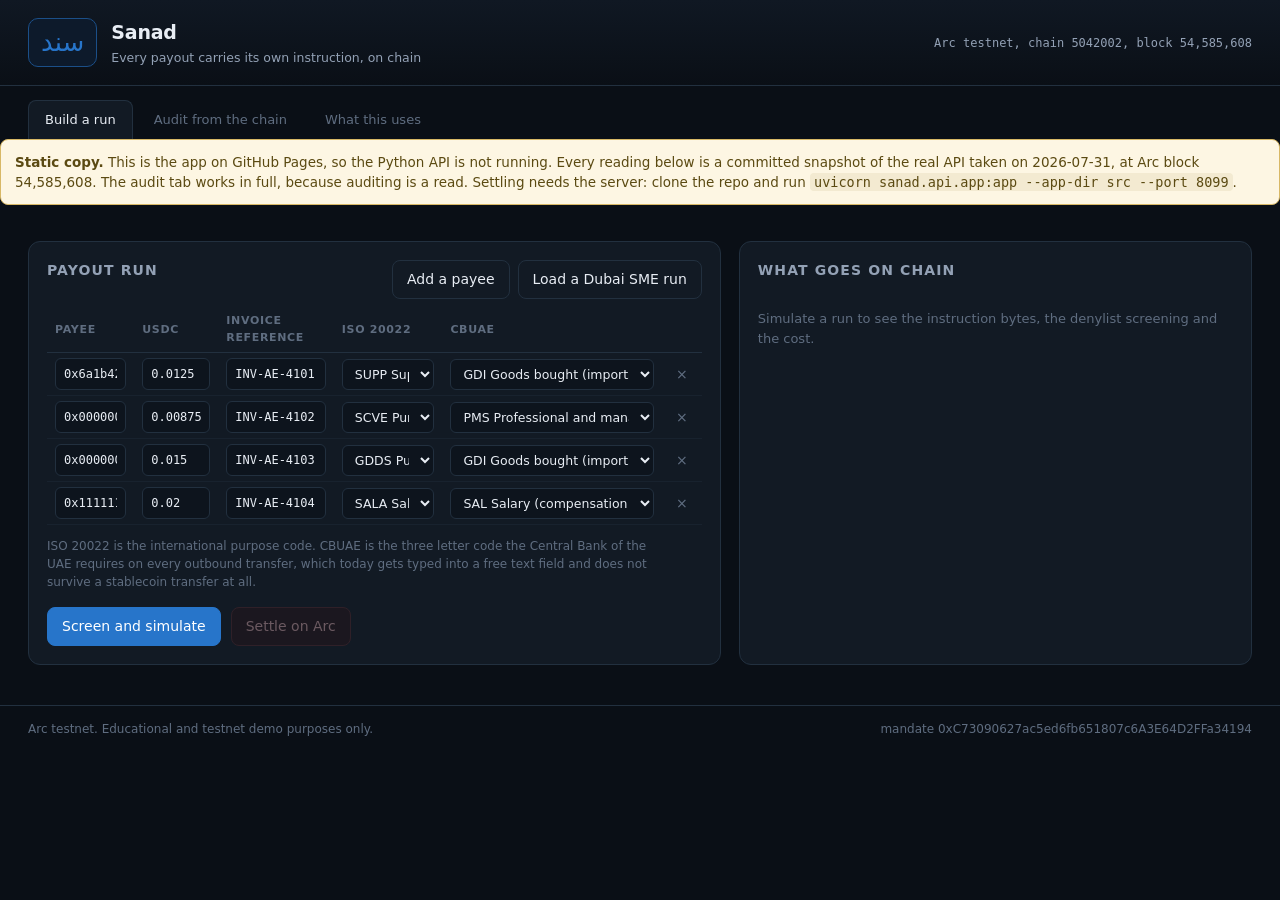
<file: docs/index.html>
<!doctype html>
<html lang="en">
<head>
<meta charset="utf-8" />
<meta name="viewport" content="width=device-width, initial-scale=1" />
<title>Sanad, proof carrying payouts on Arc</title>
<link rel="stylesheet" href="styles.css" />
</head>
<body>
<script>window.SANAD_STATIC = true;</script>
<header>
  <div class="brand">
    <span class="mark">سند</span>
    <div>
      <h1>Sanad</h1>
      <p>Every payout carries its own instruction, on chain</p>
    </div>
  </div>
  <div class="chain" id="chain">connecting to Arc</div>
</header>

<nav class="tabs">
  <button class="tab active" data-view="build">Build a run</button>
  <button class="tab" data-view="audit">Audit from the chain</button>
  <button class="tab" data-view="stack">What this uses</button>
</nav>

<div class="static-note">
  <b>Static copy.</b> This is the app on GitHub Pages, so the Python API is not running.
  Every reading below is a committed snapshot of the real API taken on 2026-07-31, at Arc
  block 54,585,608. The audit tab works in full, because auditing is a read. Settling needs
  the server: clone the repo and run
  <code>uvicorn sanad.api.app:app --app-dir src --port 8099</code>.
</div>
<main>
  <!-- BUILD ------------------------------------------------------------------->
  <section id="view-build" class="view active">
    <div class="grid">
      <div class="panel">
        <div class="panel-head">
          <h2>Payout run</h2>
          <div class="row-actions">
            <button id="add-row" class="ghost">Add a payee</button>
            <button id="load-sample" class="ghost">Load a Dubai SME run</button>
          </div>
        </div>
        <table id="payees">
          <thead>
            <tr>
              <th>Payee</th><th>USDC</th><th>Invoice reference</th>
              <th>ISO 20022</th><th>CBUAE</th><th></th>
            </tr>
          </thead>
          <tbody></tbody>
        </table>
        <p class="note">
          ISO 20022 is the international purpose code. CBUAE is the three letter code the
          Central Bank of the UAE requires on every outbound transfer, which today gets
          typed into a free text field and does not survive a stablecoin transfer at all.
        </p>
        <div class="actions">
          <button id="preview" class="primary">Screen and simulate</button>
          <button id="settle" class="danger" disabled>Settle on Arc</button>
        </div>
      </div>

      <div class="panel">
        <h2>What goes on chain</h2>
        <div id="preflight" class="empty">Simulate a run to see the instruction bytes,
          the denylist screening and the cost.</div>
      </div>
    </div>
    <div class="panel" id="settled-panel" hidden>
      <h2>Settled</h2>
      <div id="settled"></div>
    </div>
  </section>

  <!-- AUDIT ------------------------------------------------------------------->
  <section id="view-audit" class="view">
    <div class="panel wide">
      <div class="panel-head">
        <div>
          <h2>Rebuild the ledger from Arc</h2>
          <p class="sub">No database is consulted, because there is not one. Three log
            queries and one transaction read per run, then arithmetic.</p>
        </div>
        <div class="row-actions">
          <button id="rebuild" class="primary">Rebuild from Arc</button>
          <button id="wipe" class="ghost">Clear this view</button>
        </div>
      </div>
      <div id="verdict" class="verdict" hidden></div>
      <div id="ledger" class="empty">Nothing loaded. Press rebuild.</div>
    </div>
    <div class="grid">
      <div class="panel">
        <h2>By purpose code</h2>
        <div id="purposes" class="empty">Rebuild first.</div>
      </div>
      <div class="panel">
        <h2>Counterparty history</h2>
        <p class="sub">Repeat, on time settlement to the same counterparty is what a
          lender reads as credit history. This is derived, not stored.</p>
        <div id="counterparties" class="empty">Rebuild first.</div>
      </div>
    </div>
    <div class="panel wide">
      <h2>Find a payment by its invoice reference</h2>
      <p class="sub">The memo id is keccak of the ISO 20022 end to end id, and it is an
        indexed topic, so this is one log filter rather than a scan.</p>
      <div class="lookup">
        <input id="reference" placeholder="INV-AE-4101" />
        <button id="find" class="ghost">Find</button>
      </div>
      <div id="found"></div>
    </div>
  </section>

  <!-- STACK ------------------------------------------------------------------->
  <section id="view-stack" class="view">
    <div class="panel wide">
      <h2>Arc primitives this is built on</h2>
      <p class="sub">Addresses are read from the chain at load, not hardcoded in this page.</p>
      <div id="stack" class="empty">loading</div>
      <h2 class="mt">Circle products in use</h2>
      <ul class="stack-list">
        <li><b>USDC on Arc</b>, the settlement asset and the gas token, with EIP-3009
          authorizations so a payer can authorize without broadcasting.</li>
        <li><b>Circle Wallets</b>, developer controlled. In the authorized settlement mode
          the payer's key lives in Circle's custody and this application never holds it.
          The wallet signs each authorization through Circle's API and an operator submits
          the batch, so the wallet's transaction count stays at zero while its money moves.</li>
      </ul>
    </div>
  </section>
</main>

<footer>
  <span>Arc testnet. Educational and testnet demo purposes only.</span>
  <span id="foot-block"></span>
</footer>
<script src="app.js"></script>
</body>
</html>
</file>
<file: docs/styles.css>
:root {
  --ink: #e8edf4;
  --ink-dim: #93a1b5;
  --ink-faint: #5f6d80;
  --bg: #0a0f16;
  --panel: #121a24;
  --panel-2: #172130;
  --line: #22303f;
  --blue: #2775ca;
  --blue-soft: #1b4f88;
  --green: #2fae7a;
  --amber: #d9a13a;
  --red: #d95757;
  --mono: ui-monospace, "SF Mono", "JetBrains Mono", Menlo, Consolas, monospace;
}

* { box-sizing: border-box; }

body {
  margin: 0;
  background: var(--bg);
  color: var(--ink);
  font: 14px/1.5 -apple-system, BlinkMacSystemFont, "Segoe UI", Inter, system-ui, sans-serif;
}

header {
  display: flex; align-items: center; justify-content: space-between;
  padding: 18px 28px; border-bottom: 1px solid var(--line);
  background: linear-gradient(180deg, #101823 0%, #0a0f16 100%);
}
.brand { display: flex; align-items: center; gap: 14px; }
.mark {
  font-size: 26px; color: var(--blue); border: 1px solid var(--blue-soft);
  border-radius: 10px; padding: 4px 12px; background: #0d1a2b;
}
h1 { font-size: 19px; margin: 0; letter-spacing: -0.01em; }
h2 { font-size: 14px; margin: 0 0 10px; text-transform: uppercase; letter-spacing: 0.08em; color: var(--ink-dim); }
h2.mt { margin-top: 26px; }
header p { margin: 2px 0 0; color: var(--ink-dim); font-size: 12.5px; }
.chain { font-family: var(--mono); font-size: 12px; color: var(--ink-dim); text-align: right; }

.tabs { display: flex; gap: 4px; padding: 14px 28px 0; }
.tab {
  background: none; border: 1px solid transparent; border-bottom: none;
  color: var(--ink-faint); padding: 9px 16px; border-radius: 8px 8px 0 0;
  cursor: pointer; font-size: 13px;
}
.tab:hover { color: var(--ink); }
.tab.active { color: var(--ink); background: var(--panel); border-color: var(--line); }

main { padding: 0 28px 40px; }
.view { display: none; }
.view.active { display: block; }
.grid { display: grid; grid-template-columns: 1.35fr 1fr; gap: 18px; }
@media (max-width: 1100px) { .grid { grid-template-columns: 1fr; } }

.panel {
  background: var(--panel); border: 1px solid var(--line); border-radius: 12px;
  padding: 18px; margin-top: 18px;
}
.panel.wide { grid-column: 1 / -1; }
.panel-head { display: flex; align-items: flex-start; justify-content: space-between; gap: 16px; }
.sub { color: var(--ink-dim); font-size: 12.5px; margin: 0 0 12px; max-width: 70ch; }
.note { color: var(--ink-faint); font-size: 12px; margin: 12px 0 0; max-width: 80ch; }
.empty { color: var(--ink-faint); font-size: 13px; padding: 18px 0; }

button {
  font: inherit; cursor: pointer; border-radius: 8px; padding: 8px 14px;
  border: 1px solid var(--line); background: var(--panel-2); color: var(--ink);
}
button:hover:not(:disabled) { border-color: var(--blue-soft); }
button:disabled { opacity: 0.4; cursor: not-allowed; }
button.primary { background: var(--blue); border-color: var(--blue); color: #fff; }
button.danger { background: #2a1518; border-color: #5c2a2f; color: #f0b8bc; }
button.danger:hover:not(:disabled) { background: #3a1a1f; border-color: var(--red); }
button.ghost { background: none; }
.row-actions { display: flex; gap: 8px; flex-wrap: wrap; }
.actions { display: flex; gap: 10px; margin-top: 16px; }

table { width: 100%; border-collapse: collapse; margin-top: 8px; }
th {
  text-align: left; font-size: 11px; text-transform: uppercase; letter-spacing: 0.06em;
  color: var(--ink-faint); font-weight: 600; padding: 6px 8px; border-bottom: 1px solid var(--line);
}
td { padding: 5px 8px; border-bottom: 1px solid #18222e; vertical-align: middle; }
input, select {
  width: 100%; background: #0d141d; border: 1px solid var(--line); color: var(--ink);
  border-radius: 6px; padding: 6px 8px; font: inherit;
}
input.mono { font-family: var(--mono); font-size: 12px; }
select { font-size: 12.5px; }
.kill { background: none; border: none; color: var(--ink-faint); padding: 2px 6px; }
.kill:hover { color: var(--red); }

.kv { display: grid; grid-template-columns: max-content 1fr; gap: 4px 16px; font-size: 13px; }
.kv dt { color: var(--ink-dim); }
.kv dd { margin: 0; font-family: var(--mono); font-size: 12.5px; word-break: break-all; }

.pill {
  display: inline-block; font-size: 11px; padding: 2px 8px; border-radius: 999px;
  border: 1px solid var(--line); color: var(--ink-dim); font-family: var(--mono);
}
.pill.ok { color: var(--green); border-color: #1d5d43; background: #0e2019; }
.pill.bad { color: var(--red); border-color: #5c2a2f; background: #1f1214; }
.pill.warn { color: var(--amber); border-color: #5a451c; background: #1e1a10; }
.pill.iso { color: #9cc6f0; border-color: var(--blue-soft); background: #0e1c2c; }
.pill.uae { color: #d8c08a; border-color: #5a481f; background: #1c1810; }

.verdict {
  border-radius: 10px; padding: 14px 16px; margin: 4px 0 16px; font-size: 14px;
  border: 1px solid #1d5d43; background: #0e2019; color: #8fe0bb;
}
.verdict.bad { border-color: #5c2a2f; background: #1f1214; color: #f0b8bc; }
.verdict b { color: #fff; }

.run { border: 1px solid var(--line); border-radius: 10px; padding: 14px; margin-bottom: 14px; background: var(--panel-2); }
.run-head { display: flex; justify-content: space-between; gap: 12px; align-items: baseline; flex-wrap: wrap; }
.run-id { font-family: var(--mono); font-size: 13px; color: #fff; }
.digest { display: grid; grid-template-columns: max-content 1fr max-content; gap: 4px 14px; margin: 12px 0; font-family: var(--mono); font-size: 12px; }
.digest .label { color: var(--ink-dim); font-family: inherit; }
.pay { display: grid; grid-template-columns: 90px 1fr max-content; gap: 10px; padding: 7px 0; border-top: 1px solid #18222e; align-items: baseline; }
.pay > .pill { justify-self: start; }
.pay .amt { font-family: var(--mono); text-align: right; color: #fff; }
.pay .desc { font-size: 12.5px; color: var(--ink-dim); }
.pay .ref { font-family: var(--mono); font-size: 12px; color: var(--ink); }

.bytes { font-family: var(--mono); font-size: 11.5px; line-height: 1.7; word-break: break-all; background: #0d141d; border: 1px solid var(--line); border-radius: 8px; padding: 10px; }
.bytes .ascii { color: var(--green); }
.bytes .hex { color: var(--ink-faint); }

.lookup { display: flex; gap: 8px; max-width: 460px; }
.stack-list { color: var(--ink-dim); font-size: 13px; line-height: 1.7; padding-left: 18px; }
.stack-list b { color: var(--ink); }
a { color: #7fb2e6; }

footer {
  display: flex; justify-content: space-between; padding: 14px 28px;
  border-top: 1px solid var(--line); color: var(--ink-faint); font-size: 12px;
}

.static-note{margin:0 0 18px;padding:12px 14px;border:1px solid #d8b866;border-radius:8px;
  background:#fdf6e3;color:#5b4a12;font-size:13.5px;line-height:1.5}
.static-note code{background:#f3ead1;padding:1px 4px;border-radius:4px}
</file>
